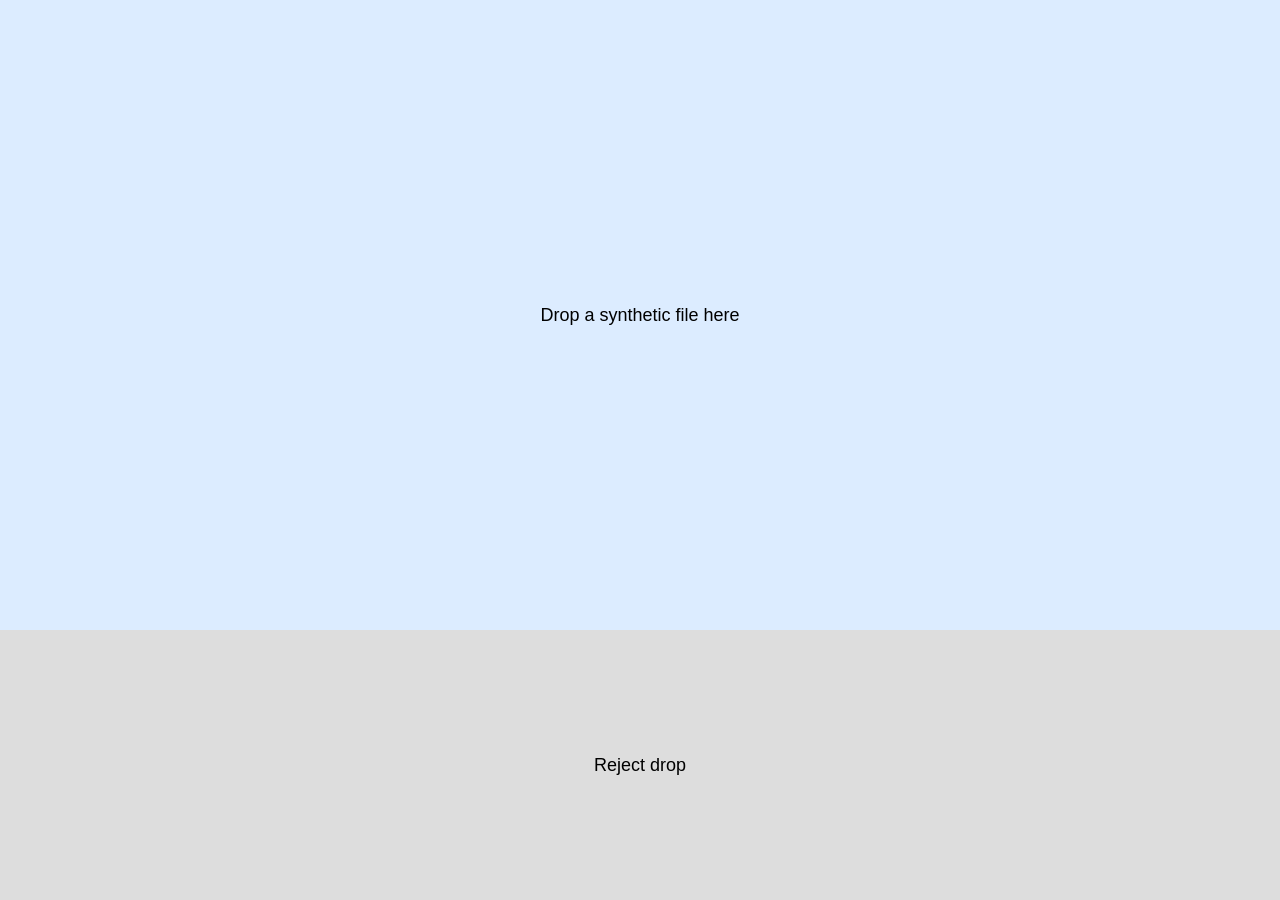
<file: tests/fixtures/electron-drop/index.html>
<!DOCTYPE html>
<meta charset="utf-8">
<meta http-equiv="Content-Security-Policy" content="default-src 'none'; script-src 'unsafe-inline'; style-src 'unsafe-inline'">
<title>Offline file drop probe</title>
<style>
  body { margin: 0; display: grid; grid-template-rows: 70vh 30vh; font: 18px sans-serif; }
  div { display: grid; place-items: center; background: #dcecff; }
  aside { display: grid; place-items: center; background: #ddd; }
</style>
<div id="accept">Drop a synthetic file here</div>
<aside>Reject drop</aside>
<script>
const zone = document.querySelector('#accept');
function log(phase, data, extra) {
  console.log('DROP ' + JSON.stringify({phase, types: [...data.types], effect: data.effectAllowed, action: data.dropEffect, ...extra}));
}
let over = false;
zone.addEventListener('dragenter', event => {
  over = false;
  event.preventDefault();
  log('enter', event.dataTransfer);
});
zone.addEventListener('dragover', event => {
  event.preventDefault();
  event.dataTransfer.dropEffect = 'copy';
  if (!over) log('over', event.dataTransfer);
  over = true;
});
zone.addEventListener('drop', async event => {
  event.preventDefault();
  const data = event.dataTransfer;
  log('drop', data, { names: [...data.files].map(file => file.name) });
  try {
    const files = await Promise.all([...data.files].map(async file => ({
      name: file.name, size: file.size,
      bytes: Array.from(new Uint8Array(await file.arrayBuffer()))
    })));
    console.log('DROP ' + JSON.stringify({ phase: 'read', files }));
    zone.textContent = files.map(file => file.name).join(', ');
  } catch (error) {
    console.log('DROP ' + JSON.stringify({ phase: 'error', error: String(error) }));
  }
});
</script>
</file>
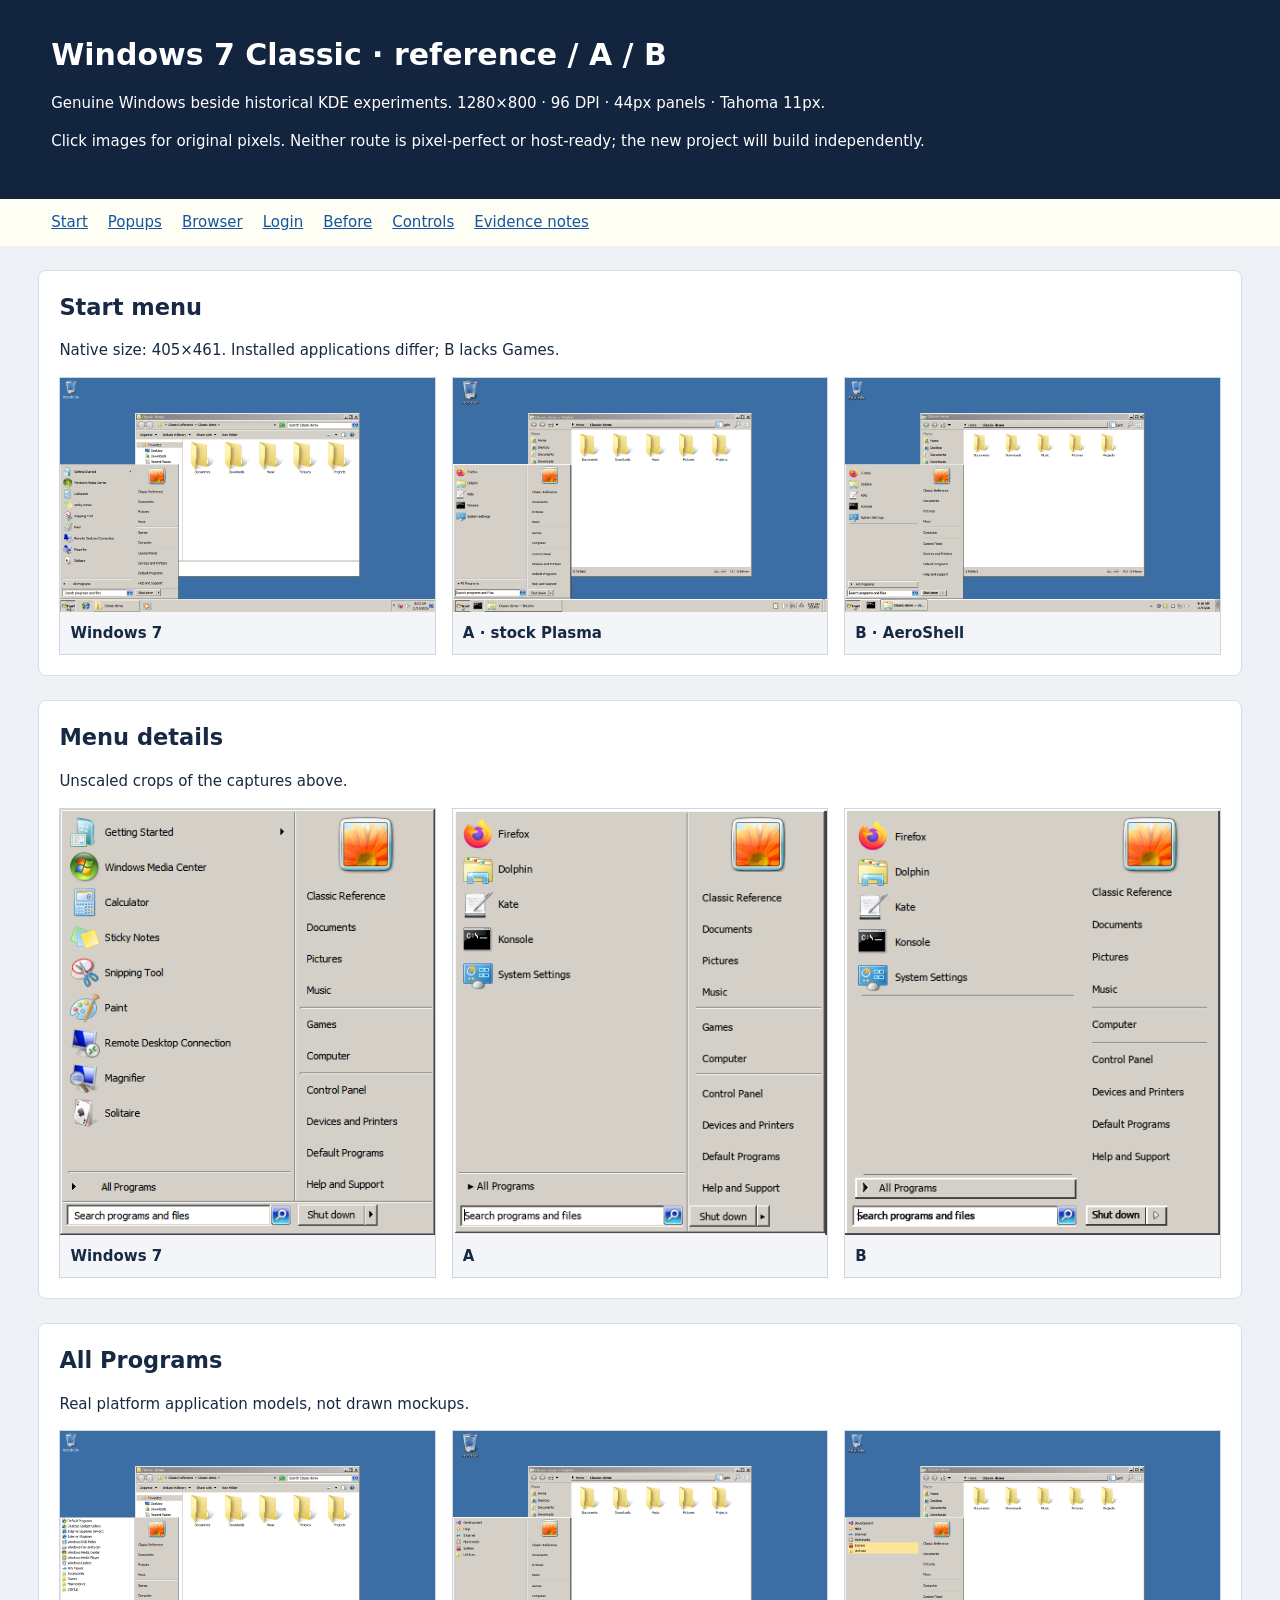
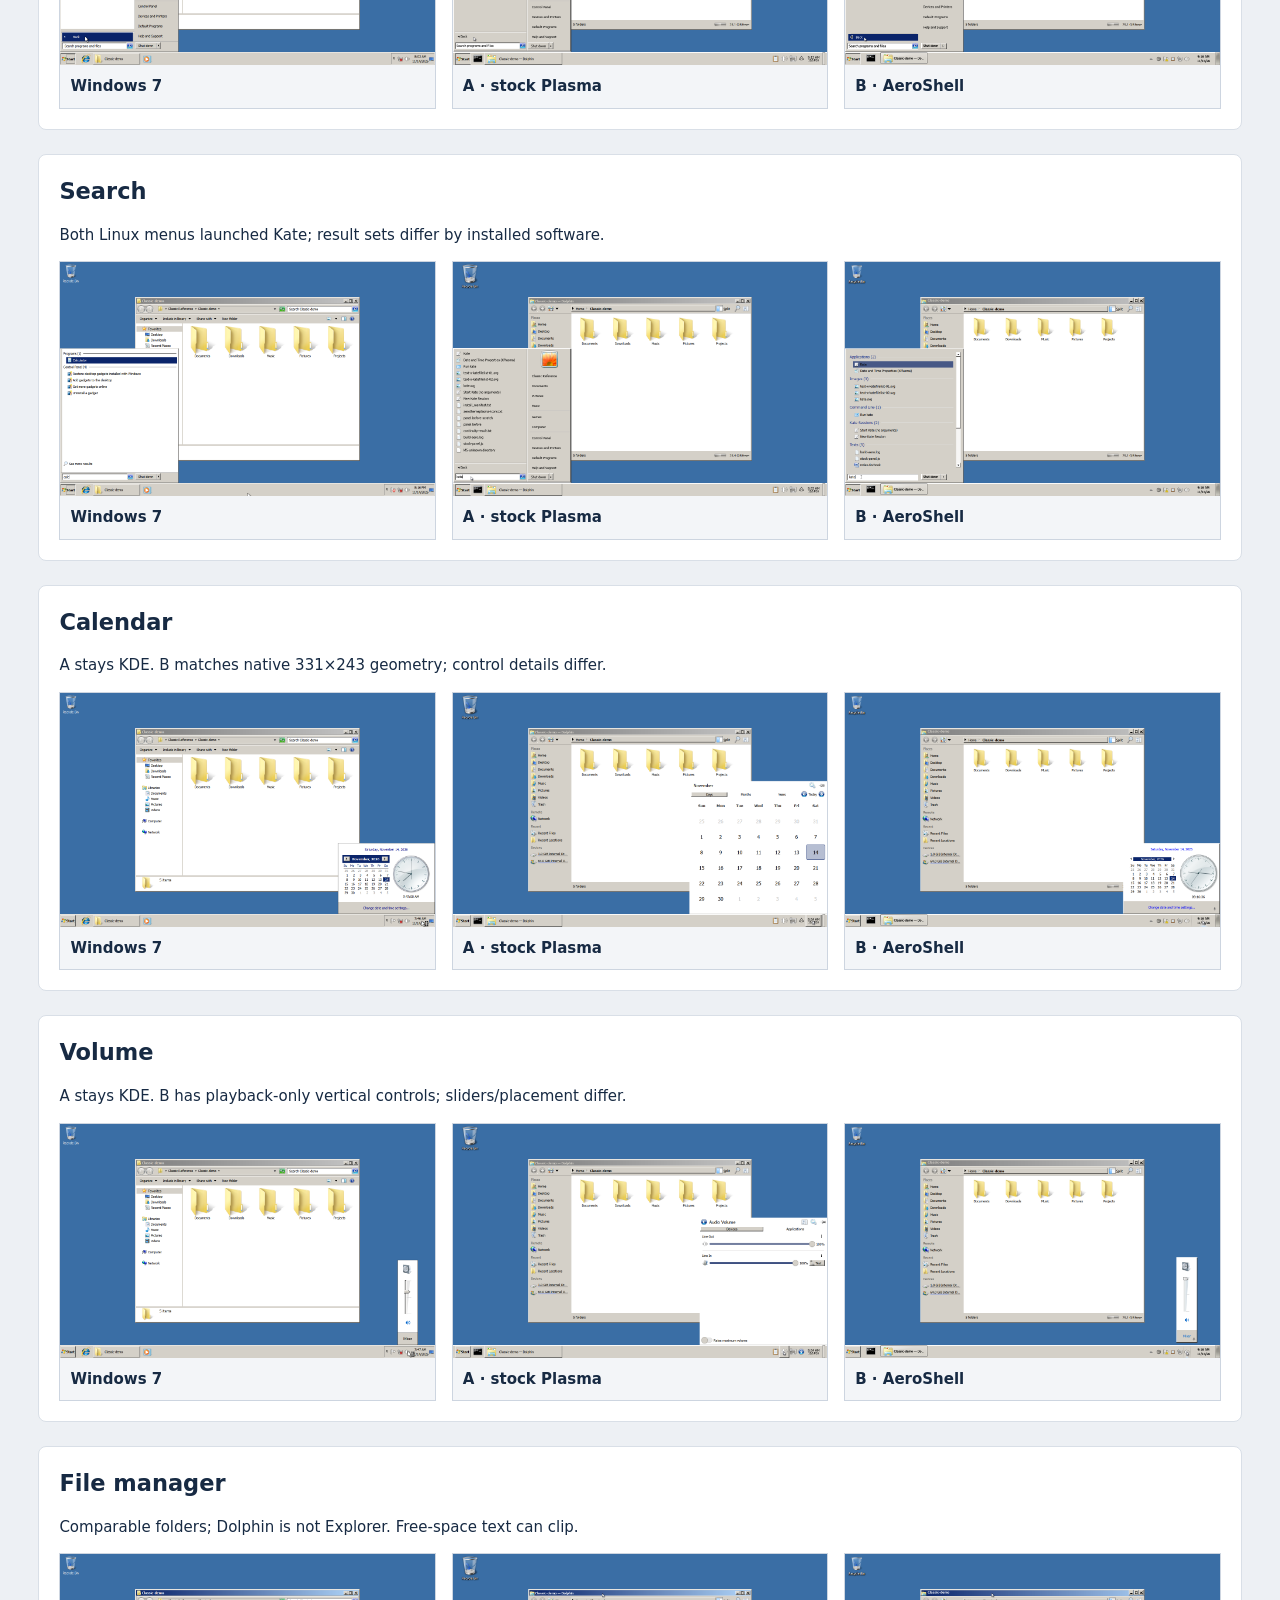
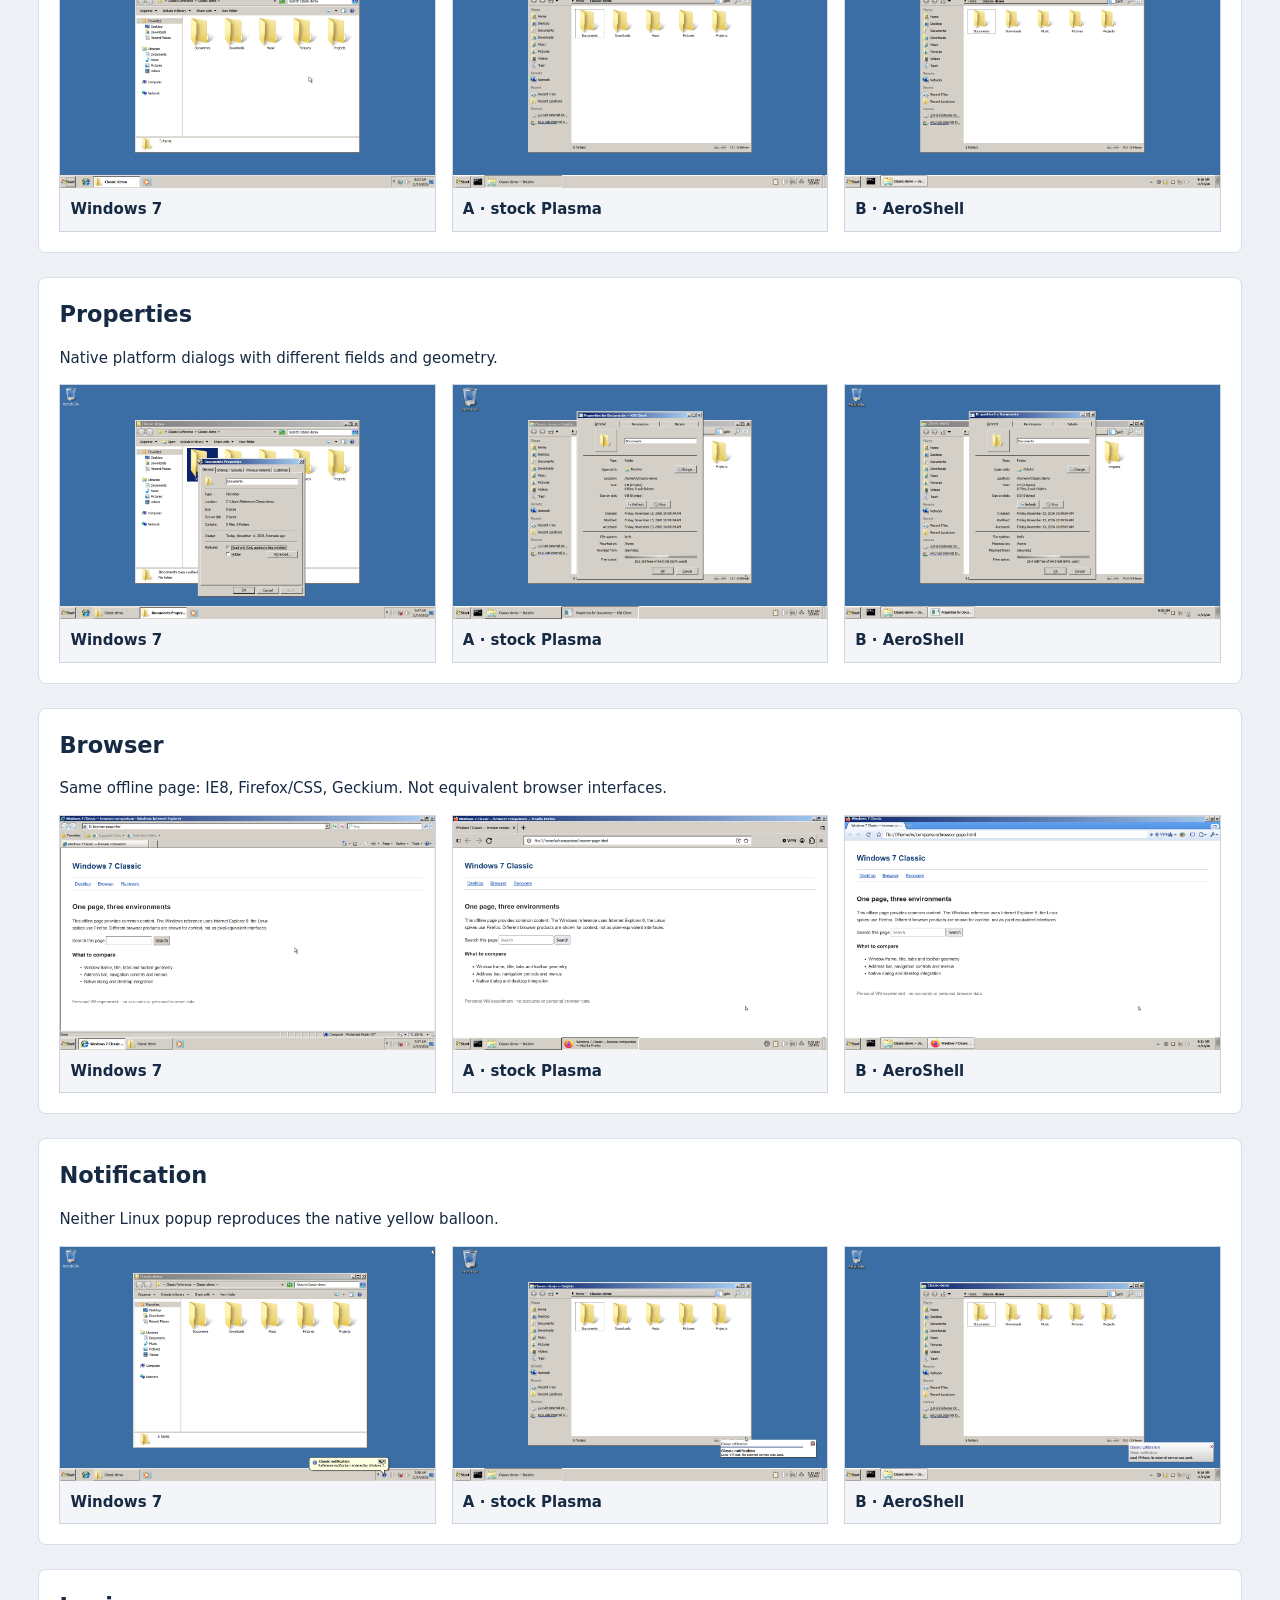
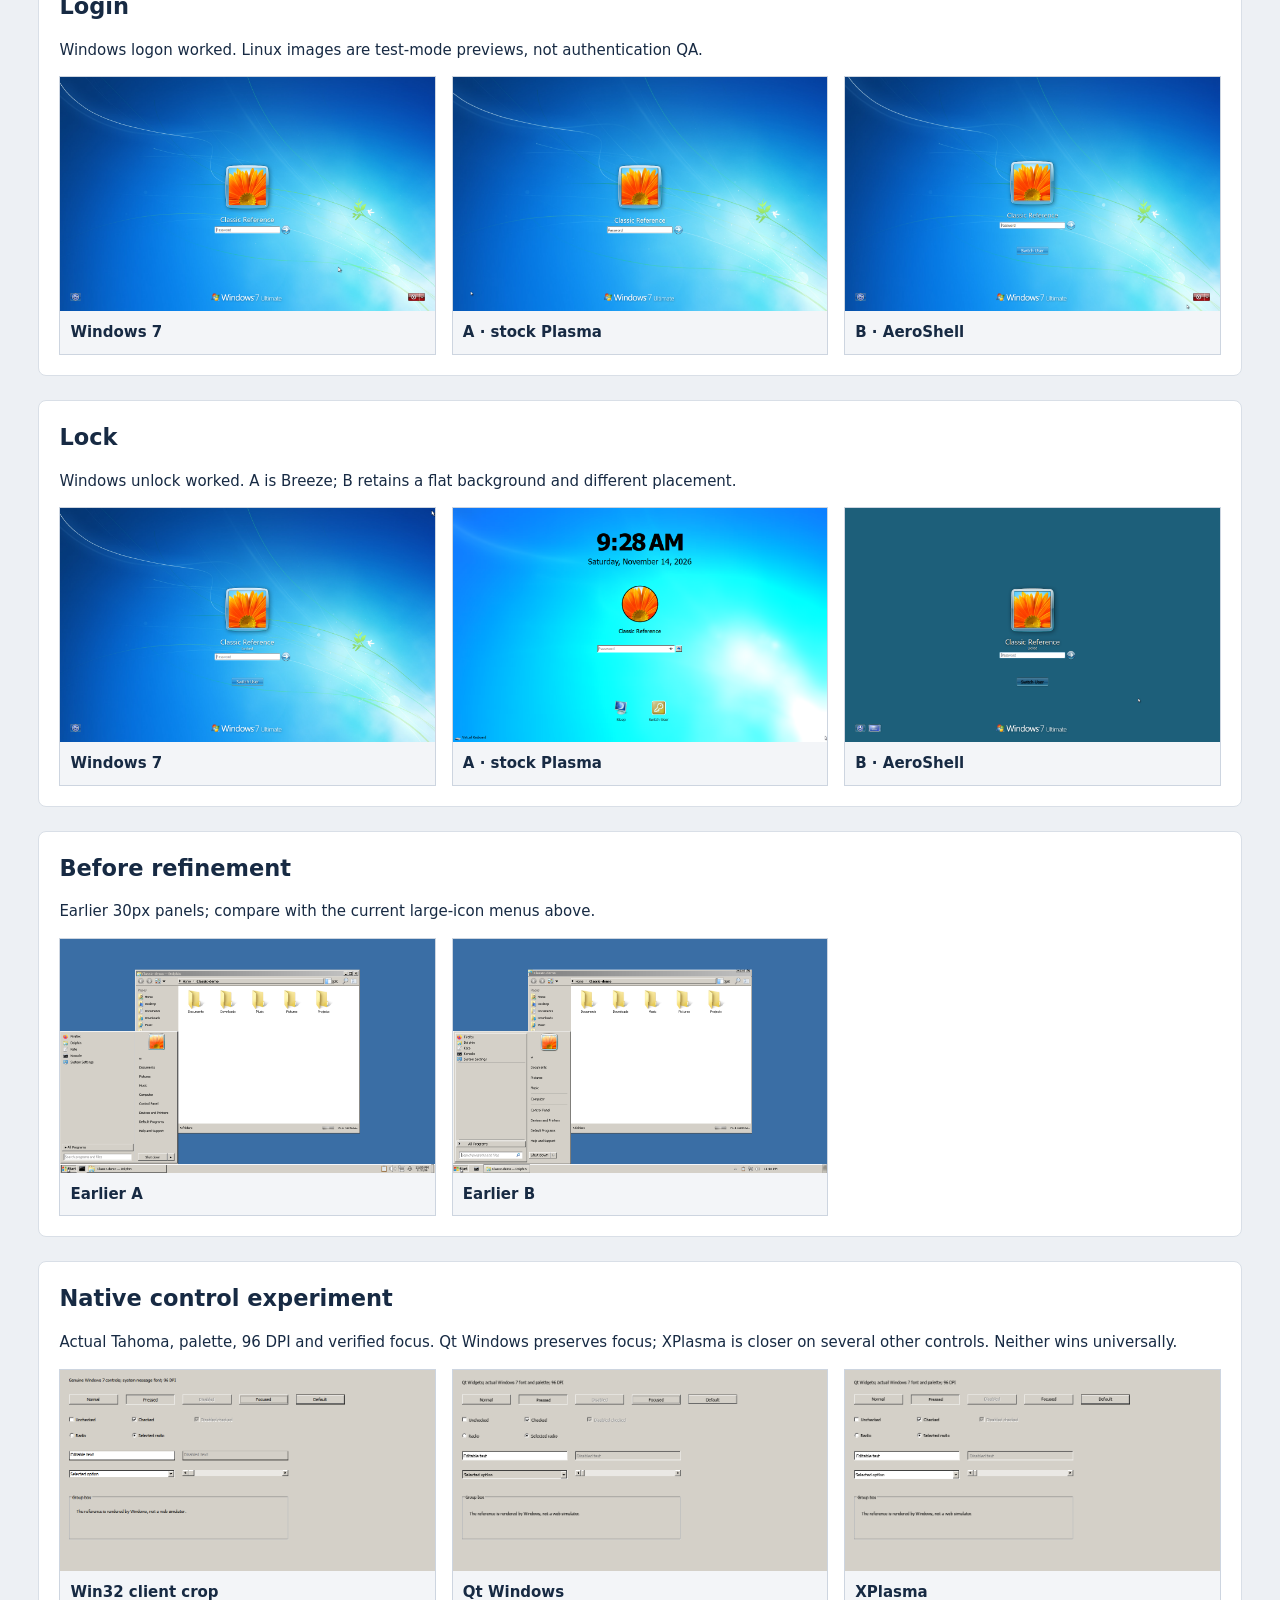
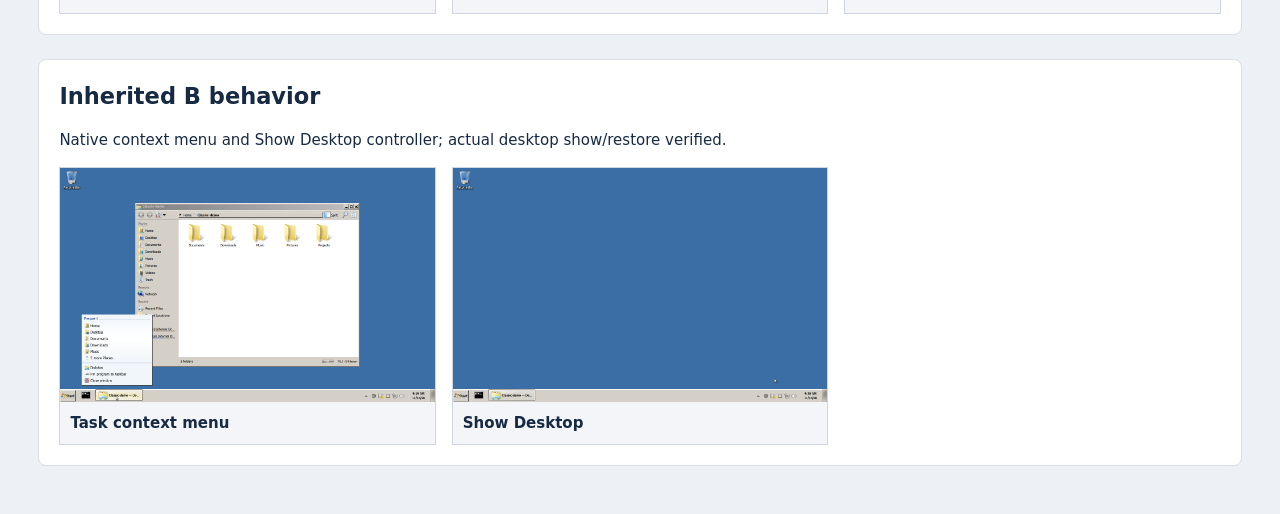
<file: reference/gallery.html>
<!doctype html>
<html lang="en">
<meta charset="utf-8">
<meta name="viewport" content="width=device-width,initial-scale=1">
<title>Windows 7 Classic · reference / A / B</title>
<style>* { box-sizing: border-box; }
body { margin: 0; background: #edf0f4; color: #172a43; font: 15px/1.5 system-ui, sans-serif; }
header { padding: 32px 4vw; background: #12243e; color: white; }
h1 { margin: 0 0 12px; }
nav { display: flex; gap: 20px; overflow: auto; position: sticky; top: 0; padding: 12px 4vw; background: #fffef4; }
a { color: #1456a2; }
main { margin: auto; padding: 0 3vw 24px; max-width: 1800px; }
section { margin: 24px 0; padding: 20px; background: white; border: 1px solid #d9dfe7; border-radius: 8px; scroll-margin-top: 64px; }
h2 { margin: 0; }
.grid { display: grid; grid-template-columns: repeat(3, minmax(0, 1fr)); gap: 16px; }
figure { margin: 0; background: #f3f5f8; border: 1px solid #cdd5e0; }
.shot { display: block; width: 100%; padding: 0; border: 0; cursor: zoom-in; }
.shot img { display: block; width: 100%; height: auto; }
figcaption { padding: 10px; font-weight: 600; }
#detail img { max-width: 405px; margin: auto; }
dialog { max-width: 96vw; max-height: 96vh; padding: 0; background: #172a43; color: white; }
dialog::backdrop { background: #081224dc; }
.bar { padding: 10px; display: flex; justify-content: space-between; gap: 20px; }
.scroll { overflow: auto; max-height: 85vh; }
.scroll img { display: block; max-width: none; }
button:focus-visible { outline: 3px solid #1682df; }
@media (max-width: 800px) { .grid { grid-template-columns: 1fr; } }
</style>
<header>
<h1>Windows 7 Classic · reference / A / B</h1>
<p>Genuine Windows beside historical KDE experiments. 1280×800 · 96 DPI · 44px panels · Tahoma 11px.</p>
<p>Click images for original pixels. Neither route is pixel-perfect or host-ready; the new project will build independently.</p>
</header>
<nav><a href="#menu">Start</a><a href="#calendar">Popups</a><a href="#browser">Browser</a><a href="#login">Login</a><a href="#before">Before</a><a href="#controls">Controls</a><a href="README.md">Evidence notes</a></nav>
<main>
<section id="menu">
<h2>Start menu</h2>
<p>Native size: 405×461. Installed applications differ; B lacks Games.</p>
<div class="grid">
<figure>
<button class="shot"><img loading="lazy" src="screenshots/w7-menu.png" alt="Windows 7"></button>
<figcaption>Windows 7</figcaption>
</figure>
<figure>
<button class="shot"><img loading="lazy" src="refined/a-menu.png" alt="A · stock Plasma"></button>
<figcaption>A · stock Plasma</figcaption>
</figure>
<figure>
<button class="shot"><img loading="lazy" src="refined/b-menu.png" alt="B · AeroShell"></button>
<figcaption>B · AeroShell</figcaption>
</figure>
</div>
</section>
<section id="detail">
<h2>Menu details</h2>
<p>Unscaled crops of the captures above.</p>
<div class="grid">
<figure>
<button class="shot"><img loading="lazy" src="details/w7-menu.png" alt="Windows 7"></button>
<figcaption>Windows 7</figcaption>
</figure>
<figure>
<button class="shot"><img loading="lazy" src="details/a-menu.png" alt="A"></button>
<figcaption>A</figcaption>
</figure>
<figure>
<button class="shot"><img loading="lazy" src="details/b-menu.png" alt="B"></button>
<figcaption>B</figcaption>
</figure>
</div>
</section>
<section id="programs">
<h2>All Programs</h2>
<p>Real platform application models, not drawn mockups.</p>
<div class="grid">
<figure>
<button class="shot"><img loading="lazy" src="screenshots/w7-programs.png" alt="Windows 7"></button>
<figcaption>Windows 7</figcaption>
</figure>
<figure>
<button class="shot"><img loading="lazy" src="refined/a-programs.png" alt="A · stock Plasma"></button>
<figcaption>A · stock Plasma</figcaption>
</figure>
<figure>
<button class="shot"><img loading="lazy" src="refined/b-programs.png" alt="B · AeroShell"></button>
<figcaption>B · AeroShell</figcaption>
</figure>
</div>
</section>
<section id="search">
<h2>Search</h2>
<p>Both Linux menus launched Kate; result sets differ by installed software.</p>
<div class="grid">
<figure>
<button class="shot"><img loading="lazy" src="screenshots/w7-search.png" alt="Windows 7"></button>
<figcaption>Windows 7</figcaption>
</figure>
<figure>
<button class="shot"><img loading="lazy" src="refined/a-search.png" alt="A · stock Plasma"></button>
<figcaption>A · stock Plasma</figcaption>
</figure>
<figure>
<button class="shot"><img loading="lazy" src="refined/b-search.png" alt="B · AeroShell"></button>
<figcaption>B · AeroShell</figcaption>
</figure>
</div>
</section>
<section id="calendar">
<h2>Calendar</h2>
<p>A stays KDE. B matches native 331×243 geometry; control details differ.</p>
<div class="grid">
<figure>
<button class="shot"><img loading="lazy" src="screenshots/w7-calendar.png" alt="Windows 7"></button>
<figcaption>Windows 7</figcaption>
</figure>
<figure>
<button class="shot"><img loading="lazy" src="refined/a-calendar.png" alt="A · stock Plasma"></button>
<figcaption>A · stock Plasma</figcaption>
</figure>
<figure>
<button class="shot"><img loading="lazy" src="refined/b-calendar.png" alt="B · AeroShell"></button>
<figcaption>B · AeroShell</figcaption>
</figure>
</div>
</section>
<section id="volume">
<h2>Volume</h2>
<p>A stays KDE. B has playback-only vertical controls; sliders/placement differ.</p>
<div class="grid">
<figure>
<button class="shot"><img loading="lazy" src="screenshots/w7-volume.png" alt="Windows 7"></button>
<figcaption>Windows 7</figcaption>
</figure>
<figure>
<button class="shot"><img loading="lazy" src="refined/a-volume.png" alt="A · stock Plasma"></button>
<figcaption>A · stock Plasma</figcaption>
</figure>
<figure>
<button class="shot"><img loading="lazy" src="refined/b-volume.png" alt="B · AeroShell"></button>
<figcaption>B · AeroShell</figcaption>
</figure>
</div>
</section>
<section id="explorer">
<h2>File manager</h2>
<p>Comparable folders; Dolphin is not Explorer. Free-space text can clip.</p>
<div class="grid">
<figure>
<button class="shot"><img loading="lazy" src="screenshots/w7-explorer.png" alt="Windows 7"></button>
<figcaption>Windows 7</figcaption>
</figure>
<figure>
<button class="shot"><img loading="lazy" src="refined/a-explorer.png" alt="A · stock Plasma"></button>
<figcaption>A · stock Plasma</figcaption>
</figure>
<figure>
<button class="shot"><img loading="lazy" src="refined/b-explorer.png" alt="B · AeroShell"></button>
<figcaption>B · AeroShell</figcaption>
</figure>
</div>
</section>
<section id="properties">
<h2>Properties</h2>
<p>Native platform dialogs with different fields and geometry.</p>
<div class="grid">
<figure>
<button class="shot"><img loading="lazy" src="screenshots/w7-properties.png" alt="Windows 7"></button>
<figcaption>Windows 7</figcaption>
</figure>
<figure>
<button class="shot"><img loading="lazy" src="refined/a-properties.png" alt="A · stock Plasma"></button>
<figcaption>A · stock Plasma</figcaption>
</figure>
<figure>
<button class="shot"><img loading="lazy" src="refined/b-properties.png" alt="B · AeroShell"></button>
<figcaption>B · AeroShell</figcaption>
</figure>
</div>
</section>
<section id="browser">
<h2>Browser</h2>
<p>Same offline page: IE8, Firefox/CSS, Geckium. Not equivalent browser interfaces.</p>
<div class="grid">
<figure>
<button class="shot"><img loading="lazy" src="screenshots/w7-browser.png" alt="Windows 7"></button>
<figcaption>Windows 7</figcaption>
</figure>
<figure>
<button class="shot"><img loading="lazy" src="refined/a-browser.png" alt="A · stock Plasma"></button>
<figcaption>A · stock Plasma</figcaption>
</figure>
<figure>
<button class="shot"><img loading="lazy" src="refined/b-browser.png" alt="B · AeroShell"></button>
<figcaption>B · AeroShell</figcaption>
</figure>
</div>
</section>
<section id="notification">
<h2>Notification</h2>
<p>Neither Linux popup reproduces the native yellow balloon.</p>
<div class="grid">
<figure>
<button class="shot"><img loading="lazy" src="screenshots/w7-notification.png" alt="Windows 7"></button>
<figcaption>Windows 7</figcaption>
</figure>
<figure>
<button class="shot"><img loading="lazy" src="refined/a-notification.png" alt="A · stock Plasma"></button>
<figcaption>A · stock Plasma</figcaption>
</figure>
<figure>
<button class="shot"><img loading="lazy" src="refined/b-notification.png" alt="B · AeroShell"></button>
<figcaption>B · AeroShell</figcaption>
</figure>
</div>
</section>
<section id="login">
<h2>Login</h2>
<p>Windows logon worked. Linux images are test-mode previews, not authentication QA.</p>
<div class="grid">
<figure>
<button class="shot"><img loading="lazy" src="screenshots/w7-login.png" alt="Windows 7"></button>
<figcaption>Windows 7</figcaption>
</figure>
<figure>
<button class="shot"><img loading="lazy" src="refined/a-login.png" alt="A · stock Plasma"></button>
<figcaption>A · stock Plasma</figcaption>
</figure>
<figure>
<button class="shot"><img loading="lazy" src="refined/b-login.png" alt="B · AeroShell"></button>
<figcaption>B · AeroShell</figcaption>
</figure>
</div>
</section>
<section id="lock">
<h2>Lock</h2>
<p>Windows unlock worked. A is Breeze; B retains a flat background and different placement.</p>
<div class="grid">
<figure>
<button class="shot"><img loading="lazy" src="screenshots/w7-lock.png" alt="Windows 7"></button>
<figcaption>Windows 7</figcaption>
</figure>
<figure>
<button class="shot"><img loading="lazy" src="refined/a-lock.png" alt="A · stock Plasma"></button>
<figcaption>A · stock Plasma</figcaption>
</figure>
<figure>
<button class="shot"><img loading="lazy" src="refined/b-lock.png" alt="B · AeroShell"></button>
<figcaption>B · AeroShell</figcaption>
</figure>
</div>
</section>
<section id="before">
<h2>Before refinement</h2>
<p>Earlier 30px panels; compare with the current large-icon menus above.</p>
<div class="grid">
<figure>
<button class="shot"><img loading="lazy" src="before/a-menu.png" alt="Earlier A"></button>
<figcaption>Earlier A</figcaption>
</figure>
<figure>
<button class="shot"><img loading="lazy" src="before/b-menu.png" alt="Earlier B"></button>
<figcaption>Earlier B</figcaption>
</figure>
</div>
</section>
<section id="controls">
<h2>Native control experiment</h2>
<p>Actual Tahoma, palette, 96 DPI and verified focus. Qt Windows preserves focus; XPlasma is closer on several other controls. Neither wins universally.</p>
<div class="grid">
<figure>
<button class="shot"><img loading="lazy" src="screenshots/controls-native-client.png" alt="Win32 client crop"></button>
<figcaption>Win32 client crop</figcaption>
</figure>
<figure>
<button class="shot"><img loading="lazy" src="screenshots/controls-Windows.png" alt="Qt Windows"></button>
<figcaption>Qt Windows</figcaption>
</figure>
<figure>
<button class="shot"><img loading="lazy" src="screenshots/controls-XPlasma.png" alt="XPlasma"></button>
<figcaption>XPlasma</figcaption>
</figure>
</div>
</section>
<section id="behavior">
<h2>Inherited B behavior</h2>
<p>Native context menu and Show Desktop controller; actual desktop show/restore verified.</p>
<div class="grid">
<figure>
<button class="shot"><img loading="lazy" src="refined/b-jumplist.png" alt="Task context menu"></button>
<figcaption>Task context menu</figcaption>
</figure>
<figure>
<button class="shot"><img loading="lazy" src="refined/b-show-desktop.png" alt="Show Desktop"></button>
<figcaption>Show Desktop</figcaption>
</figure>
</div>
</section>
</main>
<dialog>
<div class="bar"><span id="caption"></span><button id="close">Close · Esc</button></div>
<div class="scroll"><img id="large" alt=""></div>
</dialog>
<script>const viewer = document.querySelector('dialog');
const large = document.querySelector('#large');
for (const button of document.querySelectorAll('.shot')) {
  button.onclick = () => {
    large.src = button.querySelector('img').src;
    large.alt = button.querySelector('img').alt;
    document.querySelector('#caption').textContent = large.alt;
    viewer.showModal();
  };
}
document.querySelector('#close').onclick = () => viewer.close();
viewer.onclick = event => { if (event.target === viewer) viewer.close(); };
</script>
</html>
</file>
